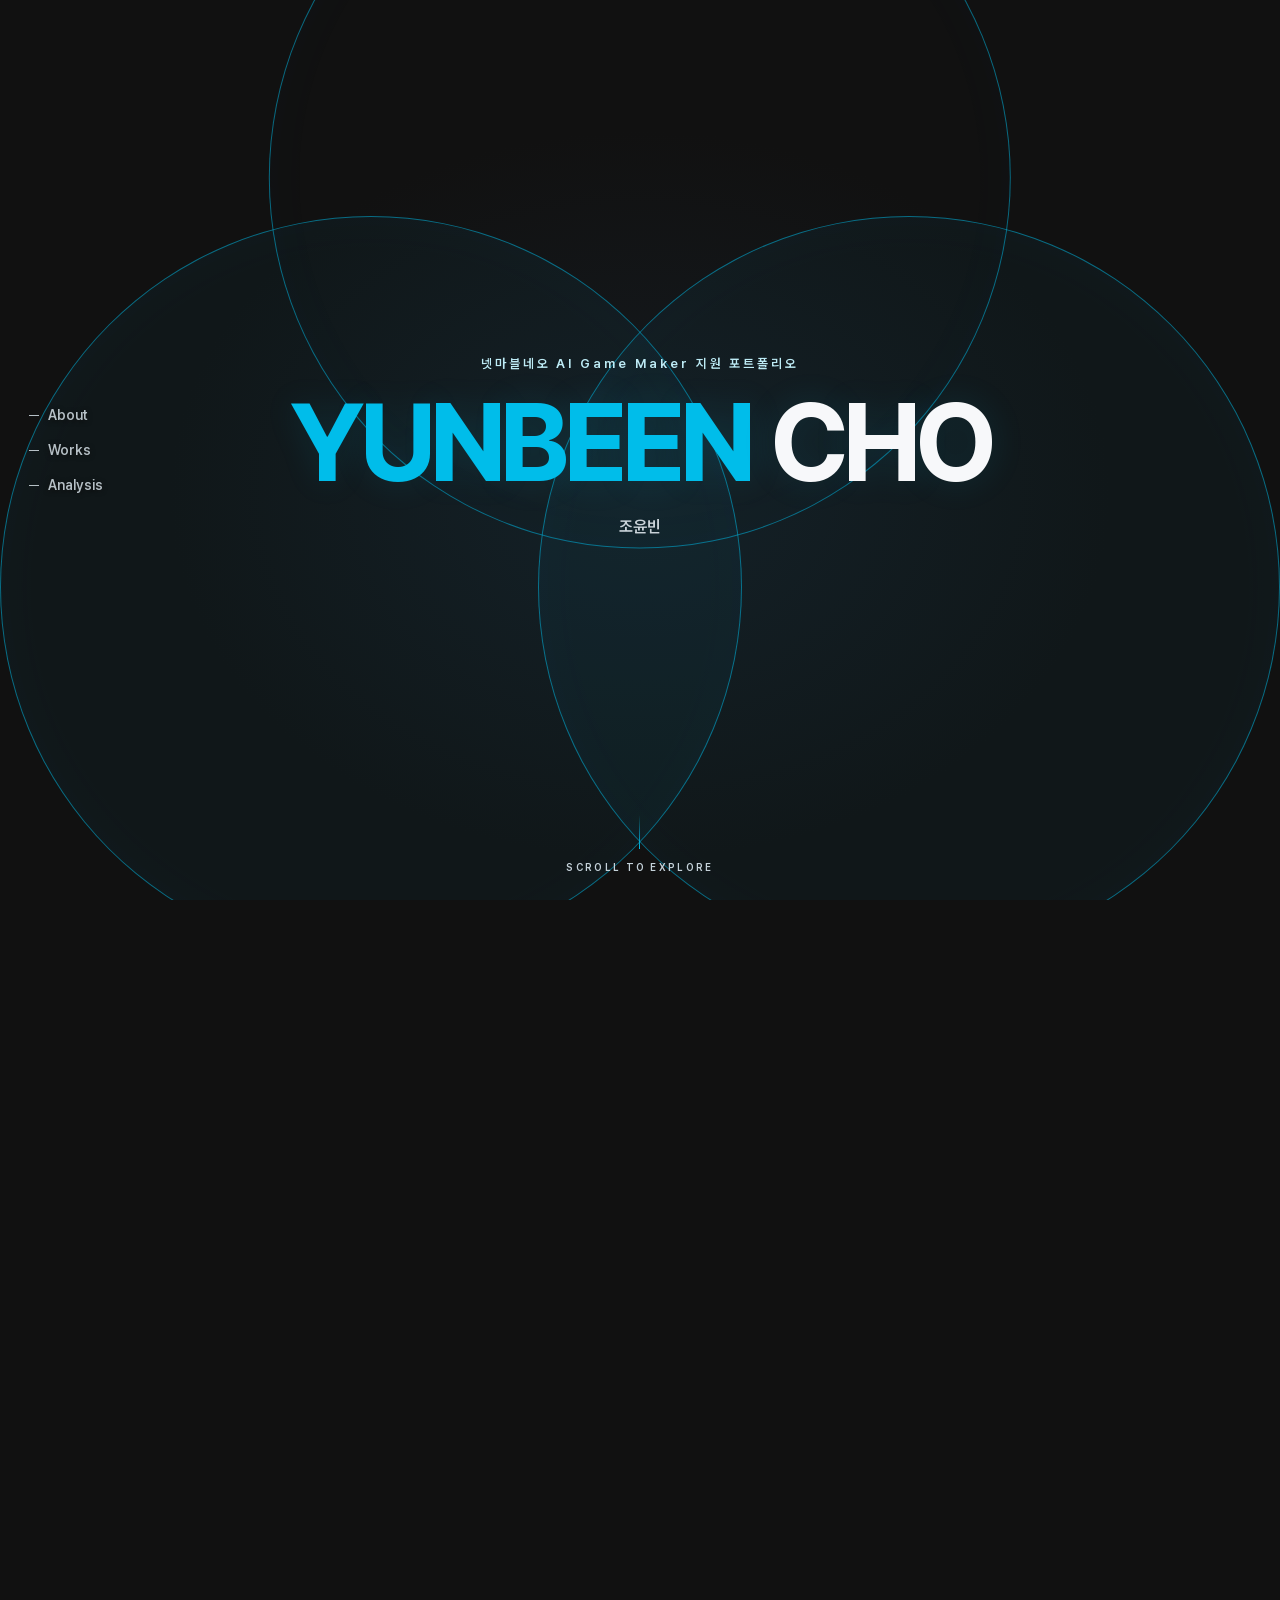
<file: index.html>
<!doctype html>
<html lang="ko"><head><meta charset="utf-8"><meta name="viewport" content="width=device-width,initial-scale=1">
<title>조윤빈 AI Game Maker 지원 포트폴리오</title><link rel="stylesheet" href="./style.css">
<script defer src="./projects.js"></script><script defer src="./main.js"></script></head>
<body><nav class="rail" aria-label="주요 메뉴"><a href="#about">About</a><a href="#works">Works</a><a href="#analysis">Analysis</a></nav>
<main><div class="opening"><section id="intro" aria-label="소개"><div class="diagram" aria-hidden="true"><div class="orbit top"></div><div class="orbit left"></div><div class="orbit right"></div></div>
<div class="identity"><p>넷마블네오 AI Game Maker 지원 포트폴리오</p><h1><span>YUNBEEN</span> CHO</h1><div class="role"><b>조윤빈</b></div></div>
<a class="scroll" href="#about"><span></span>SCROLL TO EXPLORE</a></section></div>
<section id="about" class="section"><h2>About<span>.</span></h2><div class="resume"><aside><img class="portrait" src="./assets/profile.jpg" alt="조윤빈 프로필 사진" width="424" height="530"><h3>조윤빈</h3><p>CHO YUNBEEN</p><dl><dt>지원 직무</dt><dd>게임 기획</dd><dt>활용 가능 툴</dt><dd class="tools">Excel · PowerPoint · Word · Figma · Notion · Unity · Photoshop · Illustrator · Aseprite</dd></dl></aside>
<div class="history"><div id="history"></div></div></div></section>
<section id="works" class="section"><h2>Works<span>.</span></h2><div class="cards" id="work-cards"></div></section>
<section id="analysis" class="section"><h2>Analysis<span>.</span></h2><div class="cards" id="analysis-cards"></div></section></main>
</body></html>
</file>
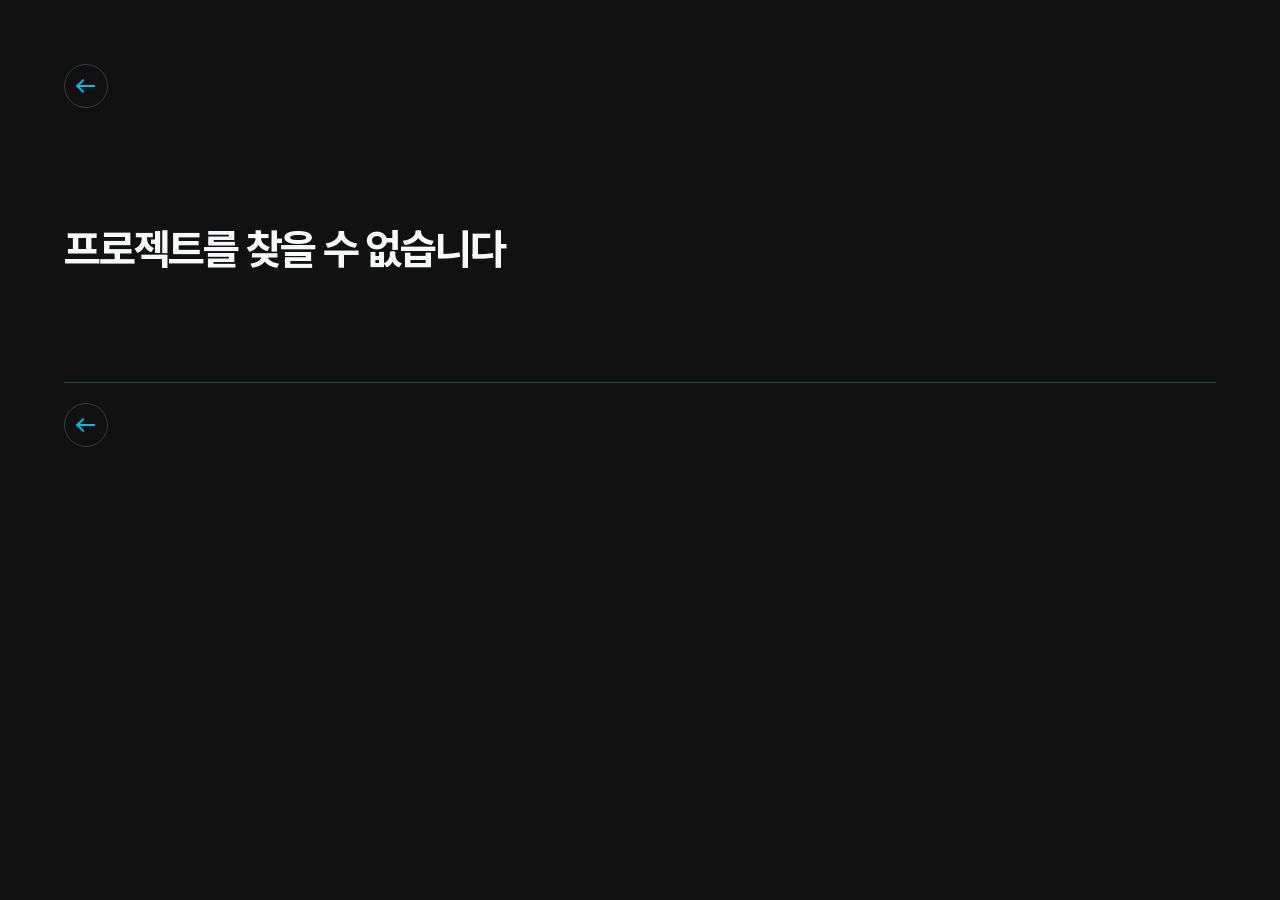
<file: project.html>
<!doctype html>
<html lang="ko">
<head>
  <meta charset="utf-8">
  <meta name="viewport" content="width=device-width, initial-scale=1">
  <title>프로젝트 상세 · 조윤빈</title>
  <link rel="stylesheet" href="./style.css">
  <script defer src="./projects.js"></script>
  <script defer src="./detail.js"></script>
</head>
<body>
  <main class="case-study">
    <a class="back" href="./index.html#analysis" aria-label="Analysis 목록으로"><span aria-hidden="true"></span></a>
    <div class="case-intro">
      <p class="case-meta"></p>
      <h1 id="case-name">프로젝트를 찾을 수 없습니다</h1>
      <p class="case-description"></p>
    </div>
    <article id="pages" aria-label="프로젝트 문서"></article>
    <div class="case-end"><a class="back" href="./index.html#analysis" aria-label="Analysis 목록으로"><span aria-hidden="true"></span></a></div>
  </main>
</body>
</html>
</file>
<file: style.css>
@font-face{font-family:Pretendard;src:url("./assets/PretendardVariable.woff2") format("woff2");font-weight:100 900;font-display:swap}
:root{--sky:#00BDEA;--line:#324048;--pad:clamp(22px,5vw,90px);color-scheme:dark;font-family:Pretendard,sans-serif;color:#f7f8fa;background:#111;scroll-behavior:smooth}
*{box-sizing:border-box}body,h1,h2,h3,h4,p,dl,dd{margin:0}a{color:inherit;text-decoration:none}button{font:inherit;color:inherit;cursor:pointer}a:focus-visible,button:focus-visible{outline:2px solid var(--sky);outline-offset:4px}
#intro{height:calc(100svh - 66px);min-height:380px;position:relative;isolation:isolate;overflow:hidden;display:grid;place-items:center;scroll-margin-top:66px;background:radial-gradient(ellipse at 50% 55%,#151b20,transparent 52%),#111}
.diagram{position:absolute;inset:0;z-index:-1;--size:max(58vw,80svh);--shift:0px;animation:appear 1.2s ease-out}.orbit{position:absolute;width:var(--size);height:var(--size);border:1px solid #00BDEA82;border-radius:50%;background:radial-gradient(ellipse at 50% 50%,transparent 63%,#00BDEA09 100%);box-shadow:inset 0 0 60px #00BDEA05}
.top{left:50%;top:61%;transform:translate(-50%,calc(-100% - var(--shift)))}.left,.right{top:24%;background-color:#00BDEA09}.left{right:42%;transform:translate(calc(0px - var(--shift)),var(--shift))}.right{left:42%;transform:translate(var(--shift),var(--shift))}
.identity{text-align:center;padding-bottom:8px}.identity p,.scroll{letter-spacing:.23em;font-weight:600}.identity p{font-size:clamp(11px,1vw,15px);color:#bdebf5;margin-bottom:20px}
h1{font-size:clamp(40px,8.5vw,160px);letter-spacing:-.053em;line-height:.94;font-weight:730;text-shadow:0 0 35px #00BDEA1f}h1 span,h2 span,em{color:var(--sky)}.role{font-size:clamp(15px,1.25vw,21px);margin-top:23px;color:#cad3d9}.role b{font-weight:600}
.scroll{position:absolute;bottom:27px;font-size:10px;display:grid;justify-items:center;gap:12px;color:#c5d2da}.scroll span{width:1px;height:34px;background:linear-gradient(transparent,var(--sky))}
.section{padding:clamp(52px,6vw,104px) var(--pad);scroll-margin-top:64px;max-width:1920px;margin:auto}.section h2{font-size:clamp(40px,5.3vw,88px);letter-spacing:-.055em;line-height:1;margin-bottom:45px}.resume{display:grid;grid-template-columns:30% 1fr;gap:6%}aside{padding-right:14%;border-right:1px solid var(--line)}.portrait{width:min(100%,350px);height:auto;border-radius:10%;display:block}aside h3{margin:18px 0 4px;font-size:30px}aside p{color:#bec6cb}dl{margin-top:32px;display:grid;grid-template-columns:auto 1fr;gap:14px;font-size:15px;line-height:1.6}dt,h4{color:var(--sky);font-weight:500}.history>h3{font-size:clamp(24px,2.7vw,48px);letter-spacing:-.045em;font-weight:500;margin:8px 0 30px}em{font-style:normal}.history section{padding:18px 0;display:grid;grid-template-columns:72px 1fr;border-bottom:1px solid var(--line)}.history p{display:grid;grid-template-columns:minmax(120px,28%) 1fr;gap:12px;line-height:1.55}.history p+p{margin-top:8px}.history p span:first-child,.history small{color:#a9b3bb}.history small{display:block}
.cards{display:grid;grid-template-columns:repeat(2,minmax(0,1fr));gap:clamp(64px,6vw,96px) clamp(40px,4vw,72px)}.cards a{display:block;border-bottom:1px solid var(--line)}.cards img{display:block;width:100%;aspect-ratio:16/9;object-fit:cover;background:#222}.cards a:hover h3{color:var(--sky)}.cards a>div{padding:18px 0 20px}.cards small{color:var(--sky)}.cards h3{font-size:clamp(22px,2vw,34px);margin:6px 0;letter-spacing:-.04em}.cards p{color:#b6c0c6}
dialog{border:1px solid var(--line);padding:0;width:min(1280px,96vw);max-width:none;height:92dvh;background:#17191b;color:inherit}dialog::backdrop{background:#000c}.reader{height:100%;display:flex;flex-direction:column}.bar{display:flex;align-items:center;gap:18px;padding:12px 18px}.bar strong{flex:1}.bar a{color:var(--sky);white-space:nowrap}.bar button{background:#30373b;border:0;border-radius:4px;padding:7px 12px;white-space:nowrap}#document{flex:1}iframe{width:100%;height:100%;border:0;display:block}.reading{overflow:hidden}
@keyframes appear{from{opacity:0;scale:1.07}to{opacity:1;scale:1}}
@media(max-width:760px){header{height:56px}.brand{gap:7px;font-size:11px}nav{font-size:12px;gap:14px}#intro{height:calc(100svh - 56px);scroll-margin-top:56px}.diagram{--size:max(90vw,68svh)}.left,.right{top:31%}.top{top:58%}.section h2{margin-bottom:28px}.resume{display:block}aside{border:0;padding:0;display:flow-root}.portrait{float:left;width:35%;margin:0 20px 16px 0}dl{display:block;margin-top:16px;font-size:14px}dd{margin:0 0 7px}.history{margin-top:32px}.history section{grid-template-columns:54px 1fr}.history p{display:block}.history p span{display:block}.history p span:first-child{font-size:14px}.history>h3{margin-bottom:14px}.cards{grid-template-columns:1fr;gap:48px}.bar{gap:9px;font-size:14px}.section{scroll-margin-top:55px}}
@media(prefers-reduced-motion:reduce){:root{scroll-behavior:auto}.diagram{animation:none;--shift:0px!important}}
.rail{position:fixed;left:clamp(15px,2.3vw,46px);top:50%;transform:translateY(-50%);z-index:5;display:grid;gap:3px}
.rail a{display:flex;align-items:center;gap:9px;font-weight:550;font-size:14px;color:#b6c0c6;padding:8px 0;text-shadow:0 1px 5px #111}
.rail a::before{content:"";display:block;width:10px;height:1px;background:currentColor;transition:width .2s}
.rail a:hover,.rail a[aria-current]{color:var(--sky)}.rail a[aria-current]::before{width:22px}
.opening{height:170svh;position:relative}
#intro{position:sticky;top:0;height:100svh;min-height:0;--depth:0;scroll-margin:0;opacity:clamp(0,calc((.94 - var(--depth)) / .29),1)}
.diagram{transform-origin:50% 48%;transform:scale(calc(1 + var(--depth)*3.6));opacity:calc(1 - var(--depth)*.7)}
.identity{transform:scale(calc(1 + var(--depth)*.72));opacity:clamp(0,calc(1 - var(--depth)*1.8),1)}
.scroll{opacity:clamp(0,calc(1 - var(--depth)*4),1)}
.section{position:relative;background:#111;padding-left:max(142px,11vw);scroll-margin-top:0}
#about{margin-top:-35svh}
#history section:first-child{padding-top:0}
.cards time{float:right;color:#a9b3bb;font-size:14px;font-variant-numeric:tabular-nums}
#work-cards>p{color:#a9b3bb;padding:22px 0}
@media(max-width:760px){
 .rail{left:4px;gap:12px}.rail a{writing-mode:vertical-rl;transform:rotate(180deg);font-size:12px;padding:6px;color:#bac4ca}.rail a::before{display:none}.rail a[aria-current]{box-shadow:inset -2px 0 var(--sky)}
 .section{padding-left:44px}.identity{padding-left:20px}.rail{background:#111c;border-radius:12px}
}
@media(prefers-reduced-motion:reduce){
 .opening{height:100svh}#intro{position:relative}#about{margin-top:0}.rail a::before{transition:none}
}
.section{min-height:112svh;max-width:none;padding-right:max(var(--pad),calc((100vw - 1920px)/2 + var(--pad)));padding-left:max(142px,11vw,calc((100vw - 1920px)/2 + 210px))}
.section>h2,.section>.resume,.section>.cards{opacity:var(--visibility,1);transform:translateY(calc((1 - var(--visibility,1))*32px))}
.section:focus-within>h2,.section:focus-within>.cards{opacity:1;transform:none}
.thumbnail{display:block;overflow:hidden;position:relative}
.thumbnail::after{content:"";position:absolute;inset:0;box-shadow:inset 0 0 0 2px var(--sky);opacity:0;transition:opacity .3s}
.thumbnail img{transition:transform .55s cubic-bezier(.2,.7,.2,1),filter .45s}
@media(hover:hover){.cards a:hover .thumbnail img{transform:scale(1.045);filter:brightness(1.08)}.cards a:hover .thumbnail::after{opacity:1}}
.cards a:focus-visible .thumbnail::after{opacity:1}
.case-study{max-width:1500px;margin:auto;padding:clamp(24px,5vw,76px) var(--pad)}
.case-study a{color:var(--sky);font-size:15px}.case-study a:hover{text-decoration:underline}
.case-intro{padding:clamp(52px,8vw,120px) 0 clamp(28px,4vw,64px)}
.case-meta{color:var(--sky);font-size:15px;letter-spacing:.04em;margin-bottom:15px}
.case-intro h1{font-size:var(--fit-size,clamp(24px,3.3vw,52px));line-height:1.18;text-shadow:none;white-space:nowrap}
.case-description{color:#bec7ce;font-size:clamp(18px,2vw,28px);margin-top:16px}
.case-demo{display:inline-block;margin-top:24px;padding:10px 16px;border:1px solid var(--line);border-radius:6px}
.case-demo:hover{border-color:var(--sky)}
#pages{display:grid;gap:clamp(12px,2vw,28px)}
#pages img{display:block;width:100%;height:auto}
.case-end{display:flex;justify-content:space-between;gap:16px;margin-top:40px;padding-top:20px;border-top:1px solid var(--line)}
.case-end { align-items: center; }
.case-study .back {
  display: inline-grid;
  place-items: center;
  width: 44px;
  height: 44px;
  border: 1px solid var(--line);
  border-radius: 50%;
}
.case-study .back:hover { border-color: var(--sky); }
.back span {
  position: relative;
  width: 17px;
  height: 2px;
  background: currentColor;
}
.back span::before {
  content: "";
  position: absolute;
  left: 0;
  top: 50%;
  width: 8px;
  height: 8px;
  border-left: 2px solid currentColor;
  border-bottom: 2px solid currentColor;
  transform: translateY(-50%) rotate(45deg);
}
@media(max-width:760px){.section{padding-left:44px;padding-right:var(--pad)}}
@media(prefers-reduced-motion:reduce){.section{min-height:100svh}.section>h2,.section>.resume,.section>.cards{opacity:1;transform:none}.thumbnail img,.thumbnail::after{transition:none}.cards a:hover .thumbnail img{transform:none}}


@media (min-width: 761px) {
  #about { padding-block: clamp(20px, 4svh, 64px); }
  #about h2 { font-size: clamp(40px, 6.5svh, 88px); margin-bottom: clamp(14px, 2.8svh, 42px); }
  #about .resume { grid-template-columns: 25% minmax(0, 1fr); gap: 4%; }
  #about .portrait { width: min(100%, 340px, 36svh); }
  #about aside { padding-right: 10%; }
  #about dl { margin-top: 18px; gap: 8px; }
  #history { font-size: clamp(13px, 1.8svh, 16px); }
  #history section { grid-template-columns: 58px minmax(0, 1fr); }
  #history p { grid-template-columns: minmax(max-content, 24%) minmax(0, 1fr); line-height: 1.3; }
}
#history p > span:first-child { white-space: nowrap; font-size: .875rem; font-variant-numeric: tabular-nums; }
</file>
